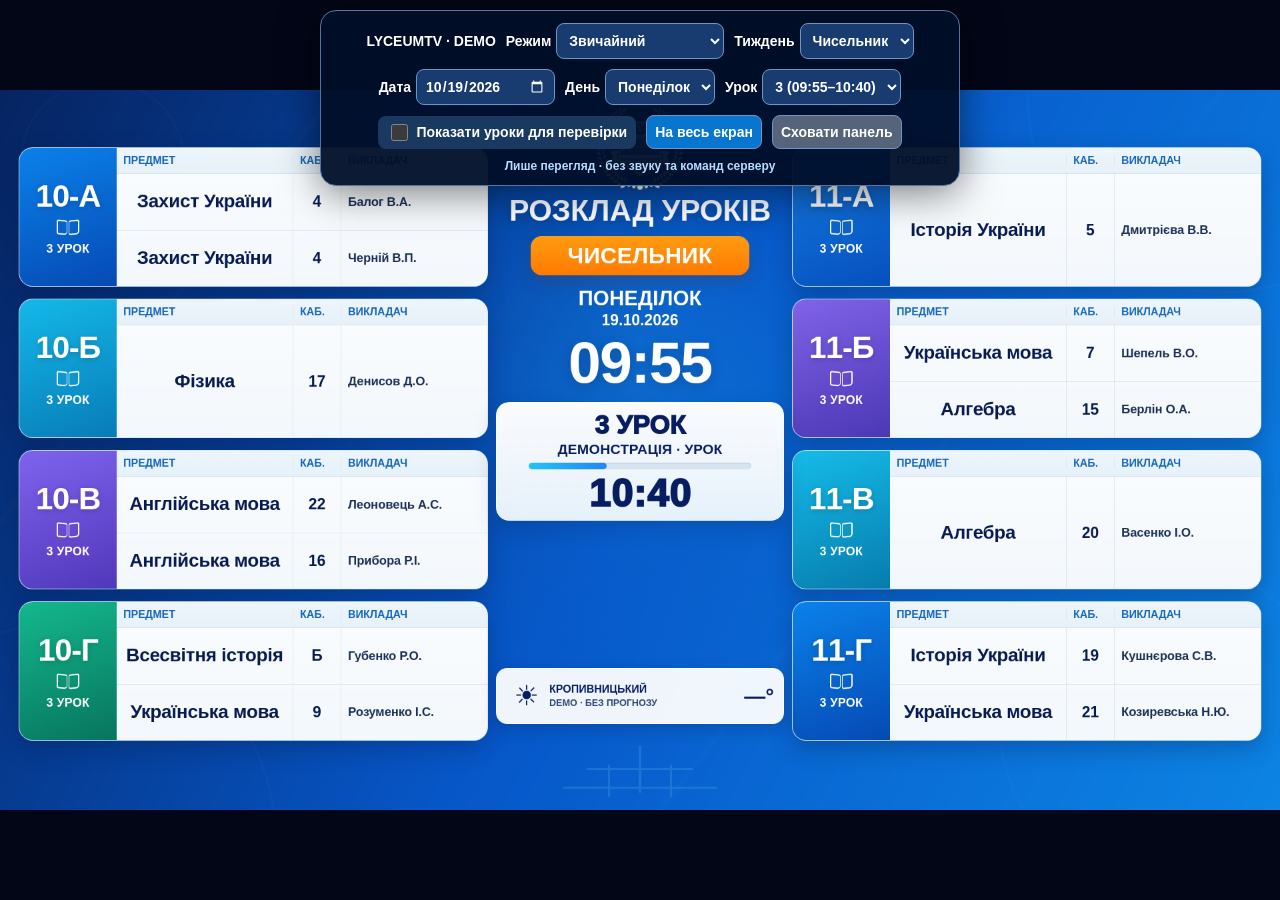
<file: public/demo.html>
<!doctype html>
<html lang="uk">
<head>
<meta charset="utf-8">
<meta name="viewport" content="width=device-width,initial-scale=1,maximum-scale=1,user-scalable=no,viewport-fit=cover">
<meta name="color-scheme" content="dark">
<meta name="theme-color" content="#0757c9">
<title>LyceumTV — DEMO перегляд</title>
<link rel="stylesheet" href="css/tv.css">
<style>
body.demo-active{cursor:auto}#demoControls{position:fixed;z-index:9999;left:50%;top:10px;transform:translateX(-50%);background:rgba(1,14,41,.95);border:1px solid #54739f;box-shadow:0 6px 40px #0008;border-radius:16px;padding:12px 16px;display:flex;flex-wrap:wrap;align-items:center;justify-content:center;gap:10px;color:white;font:600 14px Arial,sans-serif;max-width:calc(100vw - 20px)}
#demoControls label{display:flex;align-items:center;gap:5px}#demoControls select,#demoControls input,#demoControls button{font:600 14px Arial,sans-serif;background:#183b70;color:white;border:1px solid #7193c4;border-radius:8px;padding:8px;cursor:pointer}#demoControls input{color-scheme:dark}#demoControls input[type=checkbox]{width:17px;height:17px;accent-color:#38bdf8}#demoControls .demo-override{background:#193960;padding:5px 9px;border-radius:8px}#demoControls button{background:#0876ce}#demoControls .closeDemo{background:#556479}#demoOpen{position:fixed;top:12px;right:12px;z-index:9999;border:0;border-radius:10px;color:white;background:#164578;padding:12px;cursor:pointer;display:none}#demoDisclaimer{font-size:12px;color:#b5dcff}body.controls-hidden #demoControls{display:none}body.controls-hidden #demoOpen{display:block}
</style></head>
<body class="demo-active">
<div id="demoControls" aria-label="Параметри демонстраційного перегляду">
<strong>LYCEUMTV · DEMO</strong>
<label>Режим <select id="demoMode"><option value="normal">Звичайний</option><option value="shelter">Повітряна тривога</option></select></label>
<label>Тиждень <select id="demoWeek"><option value="numerator">Чисельник</option><option value="denominator">Знаменник</option></select></label>
<label>Дата <input id="demoDate" type="date" value="2026-10-19"></label>
<label>День <select id="demoDay"><option value="MONDAY">Понеділок</option><option value="TUESDAY">Вівторок</option><option value="WEDNESDAY">Середа</option><option value="THURSDAY">Четвер</option><option value="FRIDAY">П’ятниця</option><option value="SATURDAY">Субота</option></select></label>
<label>Урок <select id="demoLesson"></select></label><label class="demo-override"><input id="demoForceSchedule" type="checkbox"> Показати уроки для перевірки</label>
<button id="demoFullscreen">На весь екран</button><button id="demoHide" class="closeDemo">Сховати панель</button><span id="demoDisclaimer">Лише перегляд · без звуку та команд серверу</span>
</div><button id="demoOpen">⚙ Параметри DEMO</button>
<div id="viewport" aria-live="polite">
  <main id="stage" class="theme-normal">
    <div class="bg-orb orb-a"></div>
    <div class="bg-orb orb-b"></div>

    <section id="leftCards" class="cards left" aria-label="10 класи"></section>
    <section id="rightCards" class="cards right" aria-label="11 класи"></section>

    <section id="center">
      <img id="logo" src="img/logo_white.png" alt="Логотип ліцею">
      <header id="headerTitle">РОЗКЛАД УРОКІВ</header>
      <div id="weekPill">ЧИСЕЛЬНИК</div>
      <div id="dateBlock">
        <div id="dayLabel">ЧЕТВЕР</div>
        <div id="dateLabel">08.10.2026</div>
      </div>
      <div id="clock">10:05</div>

      <div id="alarmMessage" class="hidden">
        <div class="alarm-siren" aria-hidden="true"><span></span></div>
        <strong>ПОВІТРЯНА ТРИВОГА</strong>
        <span>НЕГАЙНО ПРОЙДІТЬ В УКРИТТЯ!</span>
      </div>

      <div id="alarmGuide" class="hidden" aria-label="Дії під час повітряної тривоги">
        <div><b>01</b><span>СПОКІЙНО</span></div>
        <div><b>02</b><span>ДО УКРИТТЯ</span></div>
        <div><b>03</b><span>ЗА МАРШРУТОМ</span></div>
        <div><b>04</b><span>ДО ВІДБОЮ</span></div>
      </div>

      <div id="timerCard">
        <div id="lessonBadge">3 УРОК</div>
        <div id="timerLabel">ДО КІНЦЯ УРОКУ</div>
        <div id="timerProgress" aria-hidden="true"><span></span></div>
        <div id="timerValue">29:55</div>
      </div>

      <div id="tvMobileQrCard" class="hidden" aria-label="Мобільний розклад">
        <img id="tvMobileQr" alt="QR-код мобільного розкладу">
        <div class="tv-mobile-copy">
          <b>MOBILE / QR</b>
          <strong>РОЗКЛАД У ТЕЛЕФОНІ</strong>
          <span>Скануйте QR-код</span>
          <small id="tvMobileUrl">/mobile/</small>
        </div>
      </div>

      <div id="weatherCard">
        <span id="weatherIcon">☀</span>
        <div class="weather-copy">
          <b id="weatherCity">КРОПИВНИЦЬКИЙ</b>
          <span id="weatherCondition">Оновлення…</span>
        </div>
        <strong id="weatherTemp">—°</strong>
      </div>
    </section>

    <div id="announcement" class="hidden"></div>
    <div id="offlineBadge" class="hidden">OFFLINE • ОСТАННІ ЗБЕРЕЖЕНІ ДАНІ</div>

    <section id="signageOverlay" class="hidden">
      <div class="signage-overlay-inner">
        <div class="signage-kicker">LYCEUMTV SMART OPERATIONS</div>
        <h1 id="signageOverlayTitle">Події ліцею</h1>
        <p id="signageOverlayMessage"></p>
        <div id="signageOverlayMedia"></div>
      </div>
    </section>

    <section id="messagePage" class="hidden">
      <div class="messageTitle"></div>
      <div class="messageSubtitle"></div>
    </section>

    <section id="silencePage" class="hidden">
      <img src="img/logo_white.png" class="silenceLogo" alt="">
      <h1>ХВИЛИНА МОВЧАННЯ</h1>
      <div class="candle" aria-hidden="true">
        <div class="glow"></div>
        <div class="flame outer"></div>
        <div class="flame inner"></div>
        <div class="wick"></div>
        <div class="wax"><div class="melt"></div></div>
      </div>
    </section>

    <div id="viewportDebug" class="hidden"></div>
  </main>
</div>

<audio id="alarmAudio" preload="auto" src="audio/trivoga.mp3"></audio>
<audio id="silenceAudio" preload="auto" src="audio/minute_silence.mp3"></audio>
<script src="js/demo_calendar.js"></script>
<script src="js/demo_data.js"></script>
<script src="js/demo.js"></script>
</body>
</html>
</file>
<file: public/css/tv.css>
:root{
  font-family:Roboto,"Noto Sans",Arial,sans-serif;
  color:#fff;
  background:#020617;
  --stage-w:1920px;
  --stage-h:1080px;
}
*{box-sizing:border-box}
html,body{
  margin:0;
  width:100%;
  height:100%;
  overflow:hidden;
  background:#020617;
  overscroll-behavior:none;
}
body{cursor:none;-webkit-user-select:none;user-select:none}
#viewport{
  position:fixed;
  inset:0;
  overflow:hidden;
  background:#020617;
}
#stage{
  position:absolute;
  left:0;
  top:0;
  width:1920px;
  height:1080px;
  overflow:hidden;
  transform-origin:0 0;
  will-change:transform;
  background:
    radial-gradient(circle at 50% 56%,rgba(40,214,233,.50) 0%,rgba(26,154,216,.24) 26%,transparent 47%),
    linear-gradient(115deg,#061c58 0%,#0d4eb8 48%,#087fe0 100%);
}
#stage.theme-alarm{
  background:
    radial-gradient(circle at 50% 55%,rgba(255,69,63,.58) 0%,rgba(220,31,42,.29) 28%,transparent 49%),
    linear-gradient(115deg,#72000d 0%,#cf071f 48%,#ed1f32 100%);
}
#stage.theme-silence{
  background:radial-gradient(circle at 50% 68%,#0a1730 0%,#030917 46%,#01040c 100%);
}
.bg-orb{
  position:absolute;
  border:3px solid rgba(255,255,255,.10);
  border-radius:50%;
  pointer-events:none;
}
.orb-a{width:650px;height:650px;left:-235px;bottom:-370px}
.orb-b{width:590px;height:590px;right:-210px;top:-285px}

/* Fixed 1920×1080 three-column layout. Nothing reflows with viewport size. */
.cards{
  position:absolute;
  top:130px;
  width:680px;
  display:grid;
  grid-template-rows:repeat(4,205px);
  gap:18px;
}
.cards.left{left:32px}
.cards.right{right:32px}

.class-card{
  height:205px;
  display:grid;
  grid-template-columns:142px minmax(0,1fr);
  background:linear-gradient(180deg,#ffffff 0%,#f4f8fd 100%);
  color:#071a49;
  border-radius:22px;
  overflow:hidden;
  border:1px solid rgba(255,255,255,.92);
  box-shadow:0 9px 26px rgba(2,16,54,.26);
}
.theme-alarm .class-card{
  background:linear-gradient(180deg,#fff 0%,#fff7f7 100%);
  box-shadow:0 9px 26px rgba(70,0,5,.24);
}
.class-side{
  display:flex;
  flex-direction:column;
  justify-content:center;
  align-items:center;
  border-right:1px solid #ccdaea;
  min-width:0;
  padding:10px 6px;
}
.theme-alarm .class-side{border-right-color:#f0cfd4}
.class-name{
  font-size:48px;
  line-height:1;
  font-weight:900;
  letter-spacing:-1.1px;
  white-space:nowrap;
}
.class-lesson{
  margin-top:13px;
  font-size:20px;
  line-height:1;
  font-weight:800;
  color:#2865c4;
  letter-spacing:.35px;
  white-space:nowrap;
}
.theme-alarm .class-lesson{color:#e0192a}
.substitution-flag{
  margin-top:9px;
  padding:5px 10px 4px;
  border-radius:999px;
  background:#ffb000;
  color:#4a2a00;
  font-size:13px;
  line-height:1;
  font-weight:950;
  letter-spacing:.45px;
  box-shadow:0 2px 8px rgba(115,69,0,.22);
  white-space:nowrap;
}
.class-card.has-substitution{
  outline:3px solid rgba(255,176,0,.72);
  outline-offset:-3px;
}

.duty-flag{
  margin-bottom:8px;
  padding:5px 8px 4px;
  border-radius:999px;
  background:linear-gradient(180deg,#ffd95c,#ffbd16);
  color:#563700;
  font-size:11px;
  line-height:1;
  font-weight:950;
  letter-spacing:.35px;
  white-space:nowrap;
  box-shadow:0 3px 9px rgba(110,71,0,.22);
}
.class-card.is-duty{
  outline:4px solid #ffd84d;
  outline-offset:-4px;
  box-shadow:
    0 0 0 2px rgba(255,226,104,.38),
    0 11px 32px rgba(2,16,54,.31);
}
.class-card.is-duty .class-side{
  background:linear-gradient(180deg,#fff9da 0%,#ffef9d 100%);
  border-right-color:#e7bd2d;
}
.class-card.is-duty .class-name{
  color:#6c4700;
  font-size:45px;
}
.class-card.is-duty .class-lesson{color:#9b6500}
.class-card.is-duty .table-head{
  background:rgba(255,239,166,.72);
  color:#875800;
  border-bottom-color:#e8cf73;
}
.class-card.is-duty .table-head span+span,
.class-card.is-duty .cell+.cell{border-left-color:#ead78d}
.class-card.is-duty .entry-row+.entry-row{border-top-color:#ead78d}

/* Shelter / air-raid theme keeps the same duty class unmistakable without
   competing with the red emergency background. */
.theme-alarm .class-card.is-duty{
  outline-color:#ffe878;
  box-shadow:
    0 0 0 2px rgba(255,244,180,.50),
    0 11px 32px rgba(70,0,5,.31);
}
.theme-alarm .class-card.is-duty .class-side{
  background:linear-gradient(180deg,#fffbe9 0%,#fff1aa 100%);
  border-right-color:#e9c94e;
}
.theme-alarm .class-card.is-duty .class-name{color:#6b4700}
.theme-alarm .class-card.is-duty .class-lesson{color:#a66a00}
.theme-alarm .class-card.is-duty .table-head{
  background:rgba(255,244,196,.78);
  color:#8d5d00;
  border-bottom-color:#ead680;
}
.theme-alarm .class-card.is-duty .duty-flag{
  background:linear-gradient(180deg,#fff09a,#ffd44e);
  color:#523700;
}

.card-table{
  min-width:0;
  display:grid;
  grid-template-rows:39px minmax(0,1fr);
}
.table-head{
  display:grid;
  grid-template-columns:minmax(0,1fr) 72px 220px;
  align-items:center;
  background:rgba(224,236,249,.58);
  border-bottom:1px solid #d6e1ee;
  color:#2860b0;
  font-size:17px;
  line-height:1;
  font-weight:900;
}
.theme-alarm .table-head{
  background:rgba(253,226,229,.56);
  border-bottom-color:#efd2d6;
  color:#db1b2b;
}
.table-head span{padding:0 10px}
.table-head span+span{border-left:1px solid #cfdbea}
.theme-alarm .table-head span+span{border-left-color:#edd0d4}

.entry-list{
  display:flex;
  flex-direction:column;
  min-height:0;
}
.entry-row{
  flex:1 1 0;
  min-height:0;
  display:grid;
  grid-template-columns:minmax(0,1fr) 72px 220px;
  align-items:stretch;
}
.entry-row+.entry-row{border-top:1px solid #d7e1ec}
.theme-alarm .entry-row+.entry-row{border-top-color:#ecd1d5}
.cell{
  min-width:0;
  display:flex;
  align-items:center;
  padding:8px 13px;
}
.cell+.cell{border-left:1px solid #d7e1ec}
.theme-alarm .cell+.cell{border-left-color:#ecd1d5}
.subject-cell{
  gap:9px;
  justify-content:center;
  font-size:28px;
  line-height:1.03;
  font-weight:900;
  letter-spacing:-.35px;
}
.subject-text{
  flex:1 1 auto;
  min-width:0;
  max-width:100%;
  display:flex;
  flex-direction:column;
  align-items:center;
  justify-content:center;
  text-align:center;
  font-size:28px;
  line-height:1.03;
  font-weight:900;
  white-space:normal;
  word-break:keep-all;
  overflow-wrap:normal;
  overflow:hidden;
}
.subject-text.subject-one-line{
  white-space:nowrap;
}
.subject-text.subject-two-line{
  gap:0;
}
.subject-line{
  display:block;
  max-width:100%;
  white-space:nowrap;
  line-height:1.03;
}
.group{
  flex:0 0 auto;
  padding:6px 8px;
  border-radius:9px;
  background:#d9ebff;
  color:#1657b5;
  font-size:17px;
  line-height:1;
  font-weight:900;
  white-space:nowrap;
}
.theme-alarm .group{background:#ffe2e5;color:#dc1d2e}
.room-cell{
  justify-content:center;
  text-align:center;
  font-size:25px;
  line-height:1;
  font-weight:900;
  padding-left:7px;
  padding-right:7px;
}
.teacher-cell{
  min-width:0;
  overflow:hidden;
  color:#24385e;
  padding-left:10px;
  padding-right:10px;
}
.teacher-text{
  display:block;
  width:100%;
  min-width:0;
  font-size:18.5px;
  line-height:1;
  font-weight:650;
  letter-spacing:-.15px;
  white-space:nowrap;
  overflow:hidden;
  text-overflow:clip;
  word-break:keep-all;
  overflow-wrap:normal;
}
.empty-row{
  grid-template-columns:1fr;
}
.empty-row .cell{
  justify-content:center;
  border:0;
  color:#8190a5;
  font-size:31px;
  font-weight:700;
}

/* Central column */
#center{
  position:absolute;
  left:720px;
  top:26px;
  width:480px;
  height:1020px;
  display:flex;
  flex-direction:column;
  align-items:center;
  text-align:center;
}
#logo{
  width:156px;
  height:156px;
  object-fit:contain;
  flex:0 0 auto;
  filter:drop-shadow(0 4px 15px rgba(0,0,0,.28));
}
#headerTitle{
  width:100%;
  margin-top:2px;
  padding:0 4px;
  font-size:47px;
  line-height:1.04;
  font-weight:900;
  letter-spacing:.4px;
  white-space:nowrap;
  text-shadow:0 3px 17px rgba(0,0,0,.22);
}
.theme-alarm #headerTitle{
  font-size:40px;
  letter-spacing:0;
}

#weekPill{
  margin-top:18px;
  min-width:370px;
  padding:13px 24px 14px;
  border-radius:20px;
  background:#ff8500;
  color:#fff;
  font-size:38px;
  line-height:1;
  font-weight:900;
  letter-spacing:.4px;
  box-shadow:0 7px 20px rgba(77,28,0,.2);
}
#dateBlock{margin-top:25px}
#dayLabel{
  font-size:36px;
  line-height:1;
  font-weight:900;
}
#dateLabel{
  margin-top:8px;
  font-size:27px;
  line-height:1;
  font-weight:600;
}
#clock{
  margin-top:21px;
  font-size:96px;
  line-height:.92;
  font-weight:900;
  letter-spacing:1px;
  font-variant-numeric:tabular-nums;
  text-shadow:0 4px 19px rgba(0,0,0,.20);
}
#alarmMessage{
  margin-top:18px;
  width:450px;
  border-radius:18px;
  padding:12px 15px 13px;
  background:rgba(255,255,255,.93);
  color:#c41122;
  border:2px solid rgba(255,255,255,.9);
  box-shadow:0 7px 20px rgba(73,0,9,.20);
}
#alarmMessage strong{
  display:block;
  font-size:29px;
  line-height:1;
  font-weight:950;
}
#alarmMessage span{
  display:block;
  margin-top:7px;
  font-size:18px;
  line-height:1;
  font-weight:900;
  color:#172653;
}
#timerCard{
  margin-top:22px;
  width:450px;
  min-height:178px;
  padding:15px 16px 12px;
  border-radius:22px;
  background:rgba(255,255,255,.96);
  color:#071d62;
  border:1px solid rgba(255,255,255,.95);
  box-shadow:0 10px 27px rgba(0,0,0,.18);
}
.theme-alarm #timerCard{
  color:#081d59;
  background:rgba(255,255,255,.96);
}
#lessonBadge{
  font-size:42px;
  line-height:1;
  font-weight:950;
}
#timerLabel{
  margin-top:8px;
  font-size:25px;
  line-height:1;
  font-weight:900;
  letter-spacing:.25px;
}
#timerValue{
  margin-top:7px;
  font-size:66px;
  line-height:.95;
  font-weight:950;
  font-variant-numeric:tabular-nums;
  letter-spacing:1px;
}
.theme-alarm #timerValue{color:#e11628}
#tvMobileQrCard{
  margin-top:13px;
  width:450px;
  min-height:118px;
  display:grid;
  grid-template-columns:94px minmax(0,1fr);
  align-items:center;
  gap:14px;
  padding:11px 15px;
  border-radius:20px;
  background:rgba(255,255,255,.95);
  color:#071d62;
  border:1px solid rgba(255,255,255,.92);
  box-shadow:0 8px 24px rgba(0,0,0,.16);
}
#tvMobileQr{
  width:88px;
  height:88px;
  display:block;
  object-fit:contain;
  background:#fff;
  border-radius:11px;
  padding:4px;
}
.tv-mobile-copy{
  min-width:0;
  text-align:left;
  display:flex;
  flex-direction:column;
  justify-content:center;
}
.tv-mobile-copy b{
  color:#1677d2;
  font-size:16px;
  line-height:1;
  font-weight:950;
  letter-spacing:.8px;
}
.tv-mobile-copy strong{
  margin-top:6px;
  font-size:21px;
  line-height:1;
  font-weight:950;
  white-space:nowrap;
}
.tv-mobile-copy span{
  margin-top:7px;
  color:#2d4774;
  font-size:15px;
  line-height:1;
  font-weight:750;
}
.tv-mobile-copy small{
  margin-top:6px;
  color:#587299;
  font-size:11px;
  line-height:1;
  font-weight:700;
  white-space:nowrap;
  overflow:hidden;
  text-overflow:ellipsis;
}
.theme-alarm #tvMobileQrCard,
.theme-silence #tvMobileQrCard{
  display:none!important;
}

#weatherCard{
  margin-top:auto;
  margin-bottom:0;
  width:450px;
  min-height:104px;
  display:grid;
  grid-template-columns:74px minmax(0,1fr) 84px;
  align-items:center;
  padding:13px 16px;
  border-radius:20px;
  background:rgba(255,255,255,.94);
  color:#071d62;
  border:1px solid rgba(255,255,255,.9);
  box-shadow:0 8px 24px rgba(0,0,0,.16);
}
#weatherIcon{
  font-size:52px;
  line-height:1;
  text-align:center;
}
.weather-copy{
  min-width:0;
  text-align:left;
  padding-left:3px;
}
#weatherCity{
  display:block;
  font-size:18px;
  line-height:1;
  font-weight:900;
  white-space:nowrap;
}
#weatherCondition{
  display:block;
  margin-top:7px;
  font-size:16px;
  line-height:1.1;
  font-weight:700;
  color:#2d4774;
  overflow:hidden;
  text-overflow:ellipsis;
  white-space:nowrap;
}
#weatherTemp{
  font-size:36px;
  line-height:1;
  text-align:right;
  font-weight:900;
  font-variant-numeric:tabular-nums;
}

/* Full-stage overlays */
#announcement{
  position:absolute;
  left:210px;
  right:210px;
  bottom:38px;
  z-index:20;
  padding:20px 32px;
  border-radius:22px;
  background:rgba(3,20,62,.94);
  border:2px solid #61c1ff;
  text-align:left;
  font-size:29px;
  font-weight:850;
  white-space:nowrap;
  overflow:hidden;
  box-shadow:0 12px 40px rgba(0,0,0,.35);
}
.announcement-ticker-track{
  display:block;
  width:max-content;
  white-space:nowrap;
  padding-left:0;
  animation:lyceum-ticker var(--ticker-seconds, 26s) linear infinite;
  will-change:transform;
}
@keyframes lyceum-ticker{
  from{transform:translateX(var(--ticker-start, 1920px))}
  to{transform:translateX(-100%)}
}
@media (prefers-reduced-motion:reduce){
  .announcement-ticker-track{animation:none;padding-left:0;white-space:normal;max-width:100%}
  #announcement{white-space:normal}
}
#messagePage{
  position:absolute;
  inset:0;
  z-index:30;
  display:flex;
  flex-direction:column;
  align-items:center;
  justify-content:center;
  background:inherit;
  text-align:center;
}
.messageTitle{font-size:78px;font-weight:950}
.messageSubtitle{font-size:34px;margin-top:26px;font-weight:700}

#silencePage{
  position:absolute;
  inset:0;
  z-index:50;
  display:flex;
  flex-direction:column;
  align-items:center;
  background:radial-gradient(circle at 50% 62%,#0a1730 0%,#030917 46%,#01040c 100%);
}
.silenceLogo{
  width:170px;
  height:170px;
  object-fit:contain;
  margin-top:75px;
}
#silencePage h1{
  font-size:60px;
  line-height:1;
  letter-spacing:3px;
  margin:12px 0 8px;
}
.candle{position:relative;width:260px;height:475px;margin-top:8px}
.glow{
  position:absolute;
  width:250px;height:250px;left:5px;top:0;border-radius:50%;
  background:radial-gradient(circle,rgba(255,179,68,.34),rgba(255,129,0,.10) 46%,transparent 70%);
  filter:blur(7px)
}
.flame{
  position:absolute;left:50%;
  transform:translateX(-50%) rotate(4deg);
  border-radius:52% 48% 58% 42% / 70% 62% 38% 30%
}
.flame.outer{
  width:76px;height:150px;top:36px;
  background:radial-gradient(circle at 50% 70%,#fff8bb 0%,#ffd04e 30%,#ff8b16 67%,#ef4514 100%);
  box-shadow:0 0 28px #ff8b1f,0 0 80px rgba(255,147,28,.62)
}
.flame.inner{
  width:27px;height:75px;top:104px;
  background:linear-gradient(#fffef1,#fff1a2 55%,#ff9b25);
  opacity:.92
}
.wick{
  position:absolute;left:128px;top:169px;width:5px;height:38px;
  background:#2a1409;border-radius:3px;z-index:3
}
.wax{
  position:absolute;left:65px;top:190px;width:130px;height:260px;
  border-radius:24px 24px 14px 14px;
  background:linear-gradient(90deg,#d5e6f7 0%,#f9ffff 40%,#d7e9f6 72%,#acc4d7 100%);
  box-shadow:0 15px 34px rgba(0,0,0,.42),inset 12px 0 18px rgba(255,255,255,.5)
}
.melt{
  position:absolute;left:12px;right:12px;top:-9px;height:30px;border-radius:50%;
  background:radial-gradient(ellipse,#fff 0%,#d9e8f3 65%,#b8cbd9 100%)
}
#viewportDebug{
  position:absolute;
  left:12px;
  bottom:10px;
  z-index:100;
  padding:7px 10px;
  border-radius:8px;
  background:rgba(0,0,0,.72);
  color:#fff;
  font:16px/1.2 monospace;
}
.hidden{display:none!important}


#offlineBadge{
  position:absolute;left:50%;top:22px;transform:translateX(-50%);
  z-index:50;background:rgba(105,48,20,.94);color:#fff1d6;
  border:1px solid rgba(255,197,125,.55);border-radius:999px;
  padding:8px 15px;font-size:13px;font-weight:900;letter-spacing:.6px;
  box-shadow:0 8px 20px rgba(0,0,0,.22)
}
#signageOverlay{
  position:absolute;inset:0;z-index:45;
  background:radial-gradient(circle at 50% 20%,rgba(18,83,145,.98),rgba(3,20,43,.995) 64%);
  display:grid;place-items:center;padding:64px
}
.signage-overlay-inner{width:100%;height:100%;display:flex;flex-direction:column;align-items:center;justify-content:center;text-align:center}
.signage-kicker{font-size:20px;font-weight:900;letter-spacing:3px;color:#78d0ff}
#signageOverlayTitle{font-size:70px;line-height:1.05;margin:18px 0 10px;color:#fff;max-width:1500px}
#signageOverlayMessage{font-size:34px;line-height:1.25;margin:0 0 24px;color:#d8edff;max-width:1400px}
#signageOverlayMedia{width:100%;display:grid;place-items:center}
#signageOverlayMedia img,#signageOverlayMedia video{max-width:1280px;max-height:620px;border-radius:26px;box-shadow:0 22px 70px rgba(0,0,0,.45)}
.theme-alarm #signageOverlay,.theme-silence #signageOverlay{display:none!important}


/* =====================================================================
   LyceumTV 3.3.8 — Premium Academic Dashboard
   Approved blue NORMAL + red AIR RAID redesign.
   ===================================================================== */

#stage.theme-normal{
  background:
    radial-gradient(circle at 50% 40%,rgba(30,161,234,.30) 0%,rgba(15,112,208,.14) 24%,transparent 46%),
    linear-gradient(118deg,#062461 0%,#0757c9 50%,#0d84e4 100%);
}
#stage.theme-normal::before,
#stage.theme-alarm::before{
  content:"";
  position:absolute;
  inset:0;
  pointer-events:none;
  opacity:.28;
  background:
    linear-gradient(128deg,transparent 0 18%,rgba(255,255,255,.045) 18.2% 18.5%,transparent 18.7% 66%,rgba(255,255,255,.04) 66.2% 66.5%,transparent 66.7%),
    radial-gradient(circle at 8% 10%,transparent 0 120px,rgba(255,255,255,.07) 121px 123px,transparent 124px),
    radial-gradient(circle at 91% 88%,transparent 0 245px,rgba(255,255,255,.06) 246px 249px,transparent 250px);
}
#stage.theme-normal::after,
#stage.theme-alarm::after{
  content:"";
  position:absolute;
  left:50%;
  bottom:8px;
  width:430px;
  height:90px;
  transform:translateX(-50%);
  pointer-events:none;
  opacity:.16;
  background:
    linear-gradient(currentColor,currentColor) 50% 72%/230px 3px no-repeat,
    linear-gradient(currentColor,currentColor) 50% 40%/160px 3px no-repeat,
    linear-gradient(currentColor,currentColor) 50% 10%/4px 70px no-repeat,
    linear-gradient(currentColor,currentColor) 39% 72%/3px 48px no-repeat,
    linear-gradient(currentColor,currentColor) 61% 72%/3px 48px no-repeat;
  color:#8cd9ff;
}
#stage.theme-alarm::after{color:#ff6f78;opacity:.13}

#stage.theme-alarm{
  background:
    radial-gradient(circle at 50% 42%,rgba(245,39,53,.38) 0%,rgba(146,0,17,.28) 28%,transparent 50%),
    linear-gradient(116deg,#420006 0%,#760009 32%,#97000c 67%,#580006 100%);
}

.cards{
  top:86px;
  width:704px;
  grid-template-rows:repeat(4,209px);
  gap:18px;
}
.cards.left{left:28px}
.cards.right{right:28px}

.class-card{
  height:209px;
  grid-template-columns:146px minmax(0,1fr);
  border-radius:21px;
  border:1px solid rgba(205,229,246,.82);
  box-shadow:0 12px 34px rgba(1,20,60,.28);
  background:linear-gradient(180deg,#fbfdff 0%,#f3f8fc 100%);
}
.class-side{
  position:relative;
  border-right:0;
  background:linear-gradient(160deg,#0b82ea 0%,#064ab4 100%);
  color:#fff;
}
.class-card[data-class="10-Б"] .class-side{background:linear-gradient(160deg,#14b9e9,#087cb8)}
.class-card[data-class="10-В"] .class-side{background:linear-gradient(160deg,#7f63ee,#5038ba)}
.class-card[data-class="10-Г"] .class-side{background:linear-gradient(160deg,#14b88d,#08755f)}
.class-card[data-class="11-А"] .class-side{background:linear-gradient(160deg,#157ee7,#0750bd)}
.class-card[data-class="11-Б"] .class-side{background:linear-gradient(160deg,#8063e9,#4c38b4)}
.class-card[data-class="11-В"] .class-side{background:linear-gradient(160deg,#16bce9,#067cae)}

.class-name{
  font-size:47px;
  letter-spacing:-1.2px;
  text-shadow:0 2px 8px rgba(0,0,0,.18);
}
.class-book{
  width:34px;
  height:24px;
  margin-top:13px;
  position:relative;
}
.class-book i{
  position:absolute;
  top:0;
  width:16px;
  height:22px;
  border:2px solid rgba(255,255,255,.96);
  border-radius:3px 3px 5px 3px;
}
.class-book i:first-child{left:0;transform:skewY(5deg);border-right-width:1px}
.class-book i:last-child{right:0;transform:skewY(-5deg);border-left-width:1px}
.class-lesson{
  margin-top:10px;
  color:#fff!important;
  font-size:18px;
  letter-spacing:.3px;
}

.table-head{
  height:39px;
  background:linear-gradient(180deg,#eef6fc,#e7f1f9);
  color:#1567ba;
  font-size:16px;
}
.entry-row+.entry-row{border-top-color:#dbe6ef}
.cell+.cell,.table-head span+span{border-left-color:#dbe6ef}
.subject-cell{font-size:27px}
.subject-text{font-size:27px;color:#071b50}
.room-cell{
  font-size:23px;
  color:#071b50;
}
.teacher-cell{color:#1c3157}
.teacher-text{font-size:18px;font-weight:700}
.group{
  background:linear-gradient(180deg,#d8f3ff,#c6e5ff);
  color:#0d68c0;
  font-size:16px;
  box-shadow:inset 0 0 0 1px rgba(67,147,213,.08);
}
.entry-row:nth-child(2) .group{
  background:linear-gradient(180deg,#e4dcff,#d9ceff);
  color:#5b43c7;
}

/* duty card uses only an elegant gold accent, not a full yellow table */
.class-card.is-duty{
  outline:3px solid #ffc82f;
  outline-offset:-3px;
  box-shadow:0 0 0 2px rgba(255,220,78,.22),0 13px 34px rgba(2,16,54,.32);
}
.class-card.is-duty .class-side{
  background:linear-gradient(160deg,#d68c00,#a45a00);
  border-right:0;
}
.class-card.is-duty .class-name{color:#fff;font-size:46px}
.class-card.is-duty .class-lesson{color:#fff!important}
.class-card.is-duty .table-head{
  background:linear-gradient(180deg,#fff8dd,#fff1bd);
  color:#9a6100;
}
.duty-flag{
  margin-bottom:7px;
  padding:6px 8px 5px;
  background:linear-gradient(180deg,#ffe982,#ffcb32);
  color:#5d3b00;
  font-size:10.5px;
}

/* central premium layout */
#center{
  left:738px;
  top:18px;
  width:444px;
  height:1038px;
}
#logo{
  width:140px;
  height:140px;
  filter:drop-shadow(0 8px 20px rgba(0,0,0,.26));
}
#headerTitle{
  margin-top:0;
  font-size:45px;
  letter-spacing:-.2px;
}
#weekPill{
  margin-top:14px;
  min-width:328px;
  padding:12px 22px 13px;
  border-radius:17px;
  background:linear-gradient(180deg,#ff9d12,#ff7a00);
  font-size:34px;
  box-shadow:0 9px 24px rgba(104,43,0,.22);
}
#dateBlock{margin-top:19px}
#dayLabel{font-size:31px}
#dateLabel{margin-top:6px;font-size:23px}
#clock{
  margin-top:12px;
  font-size:88px;
  letter-spacing:-2px;
}

#timerCard{
  width:432px;
  min-height:163px;
  margin-top:18px;
  padding:14px 18px 13px;
  border-radius:20px;
  background:linear-gradient(180deg,rgba(255,255,255,.98),rgba(238,246,252,.97));
  box-shadow:0 12px 32px rgba(0,18,56,.20);
}
#lessonBadge{font-size:39px}
#timerLabel{font-size:21px;margin-top:6px}
#timerProgress{
  height:10px;
  margin:10px 30px 0;
  border-radius:999px;
  overflow:hidden;
  background:#d6e4f0;
  box-shadow:inset 0 1px 2px rgba(21,52,79,.12);
}
#timerProgress span{
  display:block;
  width:0;
  height:100%;
  border-radius:inherit;
  background:linear-gradient(90deg,#23c5f5,#2685f3);
  transition:width .6s linear;
}
#timerValue{margin-top:8px;font-size:58px}

#tvMobileQrCard{
  width:432px;
  min-height:106px;
  margin-top:11px;
  grid-template-columns:82px minmax(0,1fr);
  padding:9px 13px;
  border-radius:17px;
}
#tvMobileQr{width:76px;height:76px}
.tv-mobile-copy strong{font-size:19px}
.tv-mobile-copy span{font-size:13px}
.tv-mobile-copy small{font-size:10px}

#weatherCard{
  width:432px;
  min-height:84px;
  margin-bottom:8px;
  grid-template-columns:62px minmax(0,1fr) 75px;
  padding:10px 14px;
  border-radius:17px;
}
#weatherIcon{font-size:42px}
#weatherCity{font-size:16px}
#weatherCondition{font-size:14px;margin-top:5px}
#weatherTemp{font-size:32px}

/* AIR RAID central command panel */
.theme-alarm .cards{
  top:86px;
}
.theme-alarm .class-card{
  background:linear-gradient(180deg,#fff,#fff8f8);
  border-color:rgba(255,195,201,.66);
  box-shadow:0 11px 28px rgba(72,0,6,.30);
}
.theme-alarm .class-side,
.theme-alarm .class-card[data-class="10-Б"] .class-side,
.theme-alarm .class-card[data-class="10-В"] .class-side,
.theme-alarm .class-card[data-class="10-Г"] .class-side,
.theme-alarm .class-card[data-class="11-А"] .class-side,
.theme-alarm .class-card[data-class="11-Б"] .class-side,
.theme-alarm .class-card[data-class="11-В"] .class-side{
  background:linear-gradient(160deg,#c71928,#650008);
}
.theme-alarm .table-head{
  background:linear-gradient(180deg,#fff3f4,#fbe7e9);
  color:#981322;
}
.theme-alarm .group{
  background:#dbefff;
  color:#1267bf;
}
.theme-alarm .entry-row:nth-child(2) .group{
  background:#e3d9ff;
  color:#5b42c4;
}
.theme-alarm #headerTitle{
  font-size:43px;
}
.theme-alarm #weekPill{
  background:linear-gradient(180deg,#ff9e13,#ff7400);
}
.theme-alarm #alarmMessage{
  margin-top:13px;
  width:432px;
  min-height:176px;
  padding:15px 16px 16px;
  display:flex;
  flex-direction:column;
  align-items:center;
  justify-content:center;
  border-radius:21px;
  background:
    radial-gradient(circle at 50% 32%,rgba(255,77,77,.28),transparent 42%),
    linear-gradient(180deg,rgba(126,0,9,.96),rgba(84,0,8,.97));
  color:#fff;
  border:2px solid #ff4a51;
  box-shadow:0 0 0 4px rgba(255,46,57,.10),0 12px 34px rgba(64,0,6,.32);
}
.alarm-siren{
  position:relative;
  width:68px;
  height:68px;
  margin-bottom:8px;
  border:4px solid #fff;
  border-radius:50%;
  box-shadow:0 0 20px rgba(255,76,76,.75),0 0 42px rgba(255,39,50,.38);
}
.alarm-siren::before{
  content:"";
  position:absolute;
  left:21px;
  top:17px;
  width:20px;
  height:25px;
  border:4px solid #fff;
  border-top-left-radius:12px;
  border-top-right-radius:12px;
  border-bottom:0;
}
.alarm-siren::after{
  content:"";
  position:absolute;
  left:15px;
  top:43px;
  width:32px;
  height:4px;
  border-radius:3px;
  background:#fff;
}
.theme-alarm #alarmMessage strong{
  font-size:29px;
  letter-spacing:.4px;
}
.theme-alarm #alarmMessage span{
  margin-top:7px;
  color:#fff;
  font-size:18px;
}
#alarmGuide{
  width:432px;
  display:grid;
  grid-template-columns:repeat(4,1fr);
  gap:7px;
  margin-top:10px;
}
#alarmGuide div{
  min-height:57px;
  display:flex;
  flex-direction:column;
  align-items:center;
  justify-content:center;
  border:1px solid rgba(255,110,117,.48);
  border-radius:12px;
  background:rgba(94,0,8,.72);
}
#alarmGuide b{
  color:#ff858c;
  font-size:13px;
  line-height:1;
}
#alarmGuide span{
  margin-top:5px;
  color:#fff;
  font-size:10px;
  line-height:1;
  font-weight:900;
  letter-spacing:.2px;
}
.theme-alarm #timerCard{
  min-height:128px;
  margin-top:10px;
  padding:11px 16px 10px;
  color:#fff;
  background:linear-gradient(180deg,rgba(82,0,7,.86),rgba(59,0,6,.92));
  border:1px solid rgba(255,88,96,.56);
  box-shadow:0 10px 28px rgba(63,0,6,.25);
}
.theme-alarm #lessonBadge{font-size:32px;color:#fff}
.theme-alarm #timerLabel{font-size:18px;color:#ffd9dc}
.theme-alarm #timerProgress{height:8px;background:rgba(255,255,255,.16)}
.theme-alarm #timerProgress span{background:linear-gradient(90deg,#ff8c91,#ff3140)}
.theme-alarm #timerValue{font-size:48px;color:#fff}
.theme-alarm #weatherCard{
  background:rgba(78,0,7,.80);
  color:#fff;
  border-color:rgba(255,100,108,.38);
}
.theme-alarm #weatherCondition{color:#ffd8da}
.theme-alarm #weatherCity{color:#fff}

/* 11-Г keeps the duty gold accent even in emergency mode */
.theme-alarm .class-card.is-duty{
  outline-color:#ffd34a;
  box-shadow:0 0 0 2px rgba(255,224,102,.30),0 12px 31px rgba(73,0,6,.34);
}
.theme-alarm .class-card.is-duty .class-side{
  background:linear-gradient(160deg,#d48700,#8e4a00);
}
.theme-alarm .class-card.is-duty .table-head{
  background:linear-gradient(180deg,#fff9df,#fff1c0);
  color:#8a5800;
}

/* Hide decorative background orbs; the 3.3.8 background carries its own depth. */
.bg-orb{opacity:.22}

/* 3.3.9 Break ticker footer: dedicated, non-overlapping lower rail.
   Schedule cards end at 1004px; ticker begins at 1006px. */
#center #weatherCard{
  margin-top:auto;
  margin-bottom:105px;
}
#announcement{
  left:32px;
  right:32px;
  bottom:12px;
  height:62px;
  padding:0 24px;
  display:flex;
  align-items:center;
  border-radius:16px;
  font-size:27px;
  line-height:1.2;
  z-index:20;
}
#announcement.hidden{display:none!important}
#announcement .announcement-ticker-track{
  flex:none;
}

/* 3.4.0 — after-school information presentation, shown only  before 17:00. */
#afterSchoolInfo{
  position:absolute;inset:3.5% 3.5% 4%;z-index:24;
  display:flex;flex-direction:column;align-items:stretch;justify-content:flex-start;
  gap:18px;border-radius:30px;
  background:linear-gradient(145deg,#061b3d,#073b7d);
  box-shadow:0 18px 60px #00102ba0;color:#fff;padding:30px;
  border:1px solid #6dbbff45;
}
#afterSchoolInfo.hidden{display:none!important}
#afterSchoolInfo h1{
  flex:none;margin:0;text-align:center;
  font-size:clamp(30px,3.4vw,58px);line-height:1.08;
  letter-spacing:.045em;font-weight:900;color:#fff;
  text-shadow:0 3px 18px #00112d90;
}
.after-school-content{
  flex:1;width:100%;min-height:0;display:block;
}
#stage.after-school-info>.cards,#stage.after-school-info>#center{visibility:hidden}
.after-school-slideshow{
  position:relative;width:100%;height:100%;min-height:0;overflow:hidden;
  border-radius:24px;background:#061529;
  box-shadow:0 18px 48px #0007;border:1px solid #c6e8ff35;isolation:isolate;
}
.after-school-slideshow.hidden{display:none}
.after-school-slide{position:absolute;inset:0;opacity:0;transition:opacity .65s ease;overflow:hidden}
.after-school-slide.is-active{opacity:1;z-index:1}
.slide-backdrop{
  position:absolute;inset:-30px;background-position:center;background-size:cover;
  filter:blur(24px) brightness(.42);
}
.after-school-slide img{
  position:relative;display:block;width:100%;height:100%;
  object-fit:contain;transform:scale(1.025);transition:transform 3s linear;
}
.after-school-slide.is-active img{transform:scale(1)}
@media(max-width:900px){
  #afterSchoolInfo{inset:2% 2% 3%;padding:18px;gap:12px}
}
@media(prefers-reduced-motion:reduce){.after-school-slide,.after-school-slide img{transition:none;transform:none}}
</file>
